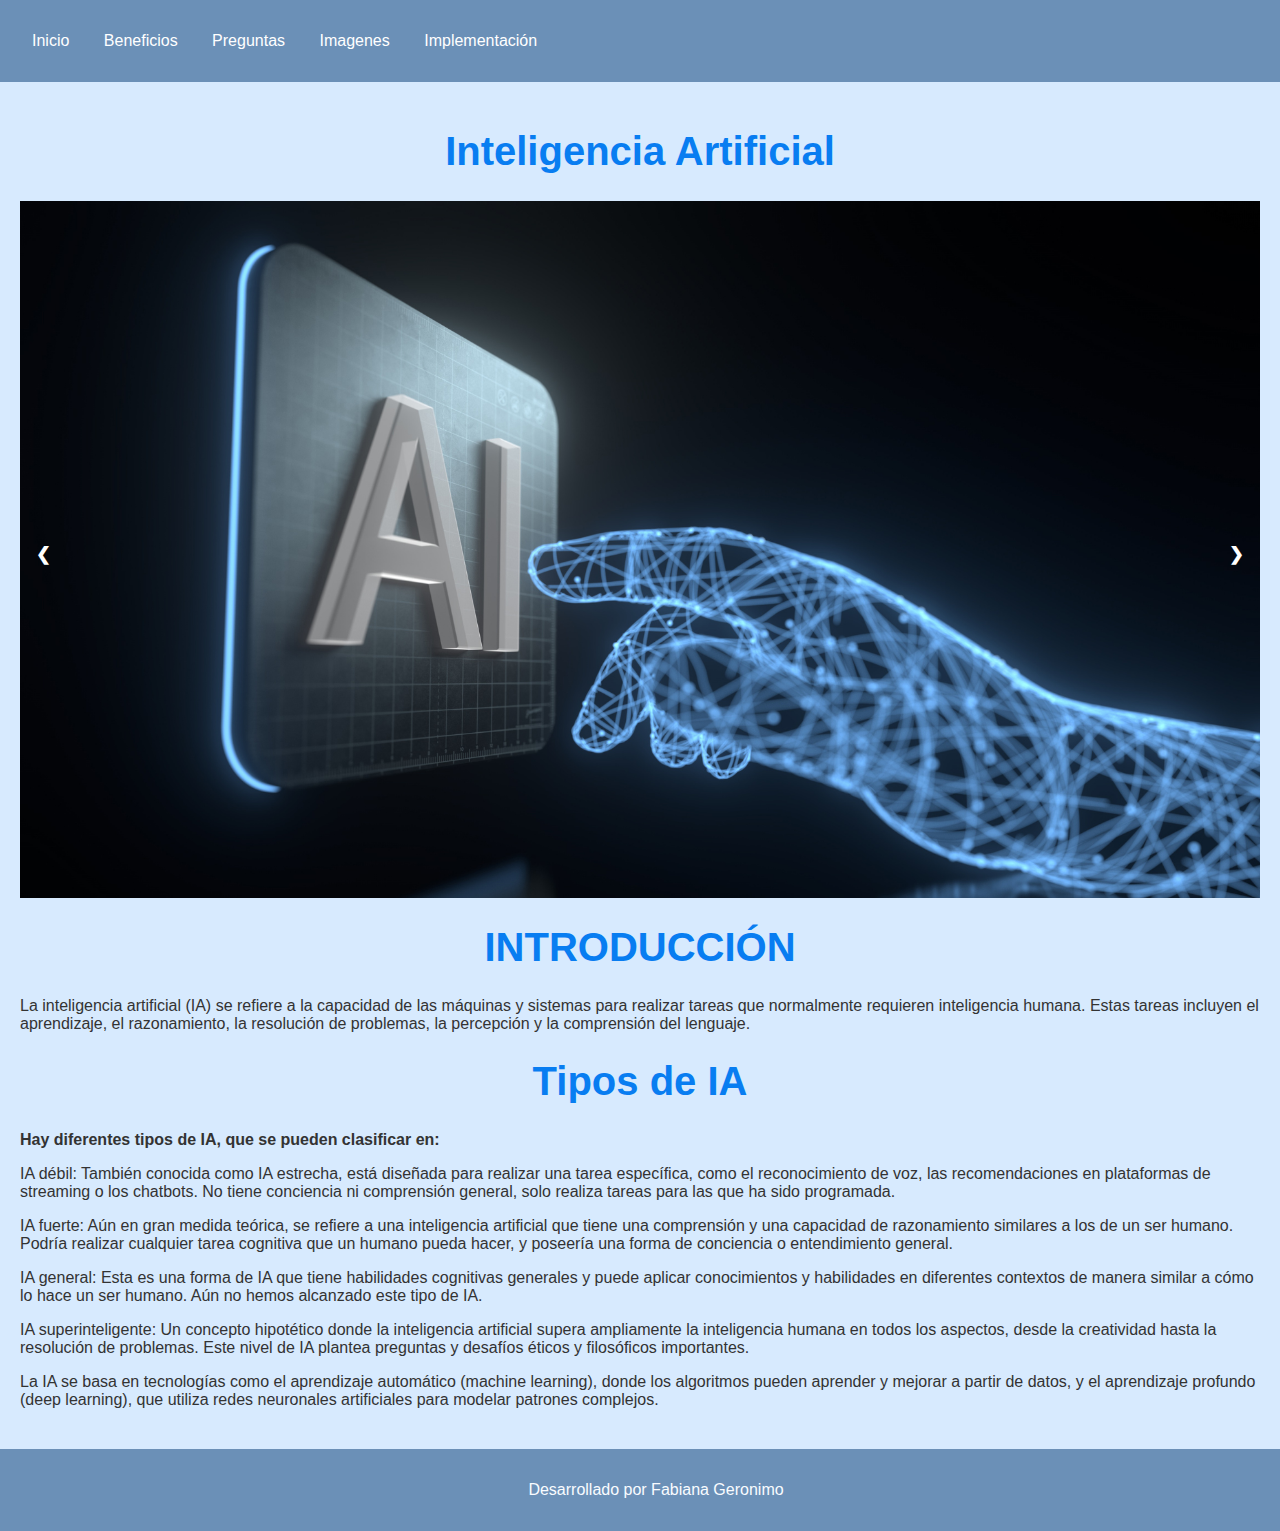
<file: index.html>
<!DOCTYPE html>
<html>
<head>
	<meta charset="UTF-8">
    <meta name="viewport" content="width=device-width, initial-scale=1.0">
	<title></title>
	<link rel="stylesheet" type="text/css" href="estilos/estilo.css">
</head>
<body>
	 <header>
        <nav>
            <ul>
                <li><a href="index.html">Inicio</a></li>
                <li><a href="beneficios.html">Beneficios</a></li>
                <li><a href="preguntas.html">Preguntas</a></li>
                <li><a href="imagenes.html">Imagenes</a></li>
                 <li><a href="contacto.html">Implementación</a></li>
                
            </ul>
        </nav>
    </header>
    <main>
    	<h1>Inteligencia Artificial</h1>
    	<section>
    		 <div class="slider">
                <div class="slides">
                    <div class="slide">
                        <img src="imagenes/1.png" alt="Imagen 1">
                    </div>
                    <div class="slide">
                        <img src="imagenes/2.png" alt="Imagen 2">
                    </div>
                    <div class="slide">
                        <img src="imagenes/3.png" alt="Imagen 3">
                    </div>
                </div>
                <a class="prev" onclick="plusSlides(-1)">&#10094;</a>
                <a class="next" onclick="plusSlides(1)">&#10095;</a>
            </div>
    		<div>
    			<h1>INTRODUCCIÓN</h1>
    			<p>
                 La inteligencia artificial (IA) se refiere a la capacidad de las máquinas y sistemas para realizar tareas que normalmente requieren inteligencia humana. Estas tareas incluyen el aprendizaje, el razonamiento, la resolución de problemas, la percepción y la comprensión del lenguaje.

    			</p>
    		</div>
    		<div>
    			<h1><strong>Tipos de IA</strong></h1>
    			<p><strong>Hay diferentes tipos de IA, que se pueden clasificar en:</strong></p>

                 <p>IA débil: También conocida como IA estrecha, está diseñada para realizar una tarea específica, como el reconocimiento de voz, las recomendaciones en plataformas de streaming o los chatbots. No tiene conciencia ni comprensión general, solo realiza tareas para las que ha sido programada.</p>

                <p>IA fuerte: Aún en gran medida teórica, se refiere a una inteligencia artificial que tiene una comprensión y una capacidad de razonamiento similares a los de un ser humano. Podría realizar cualquier tarea cognitiva que un humano pueda hacer, y poseería una forma de conciencia o entendimiento general.</p>

                <p>IA general: Esta es una forma de IA que tiene habilidades cognitivas generales y puede aplicar conocimientos y habilidades en diferentes contextos de manera similar a cómo lo hace un ser humano. Aún no hemos alcanzado este tipo de IA.</p>

                <p>IA superinteligente: Un concepto hipotético donde la inteligencia artificial supera ampliamente la inteligencia humana en todos los aspectos, desde la creatividad hasta la resolución de problemas. Este nivel de IA plantea preguntas y desafíos éticos y filosóficos importantes.</p>

                <p>La IA se basa en tecnologías como el aprendizaje automático (machine learning), donde los algoritmos pueden aprender y mejorar a partir de datos, y el aprendizaje profundo (deep learning), que utiliza redes neuronales artificiales para modelar patrones complejos.</p>
    		</div>
    	</section>
    </main>

<script src="js/script.js"></script>
<footer>
	<p>Desarrollado por Fabiana Geronimo</p>
</footer>

</body>
</html>
</file>
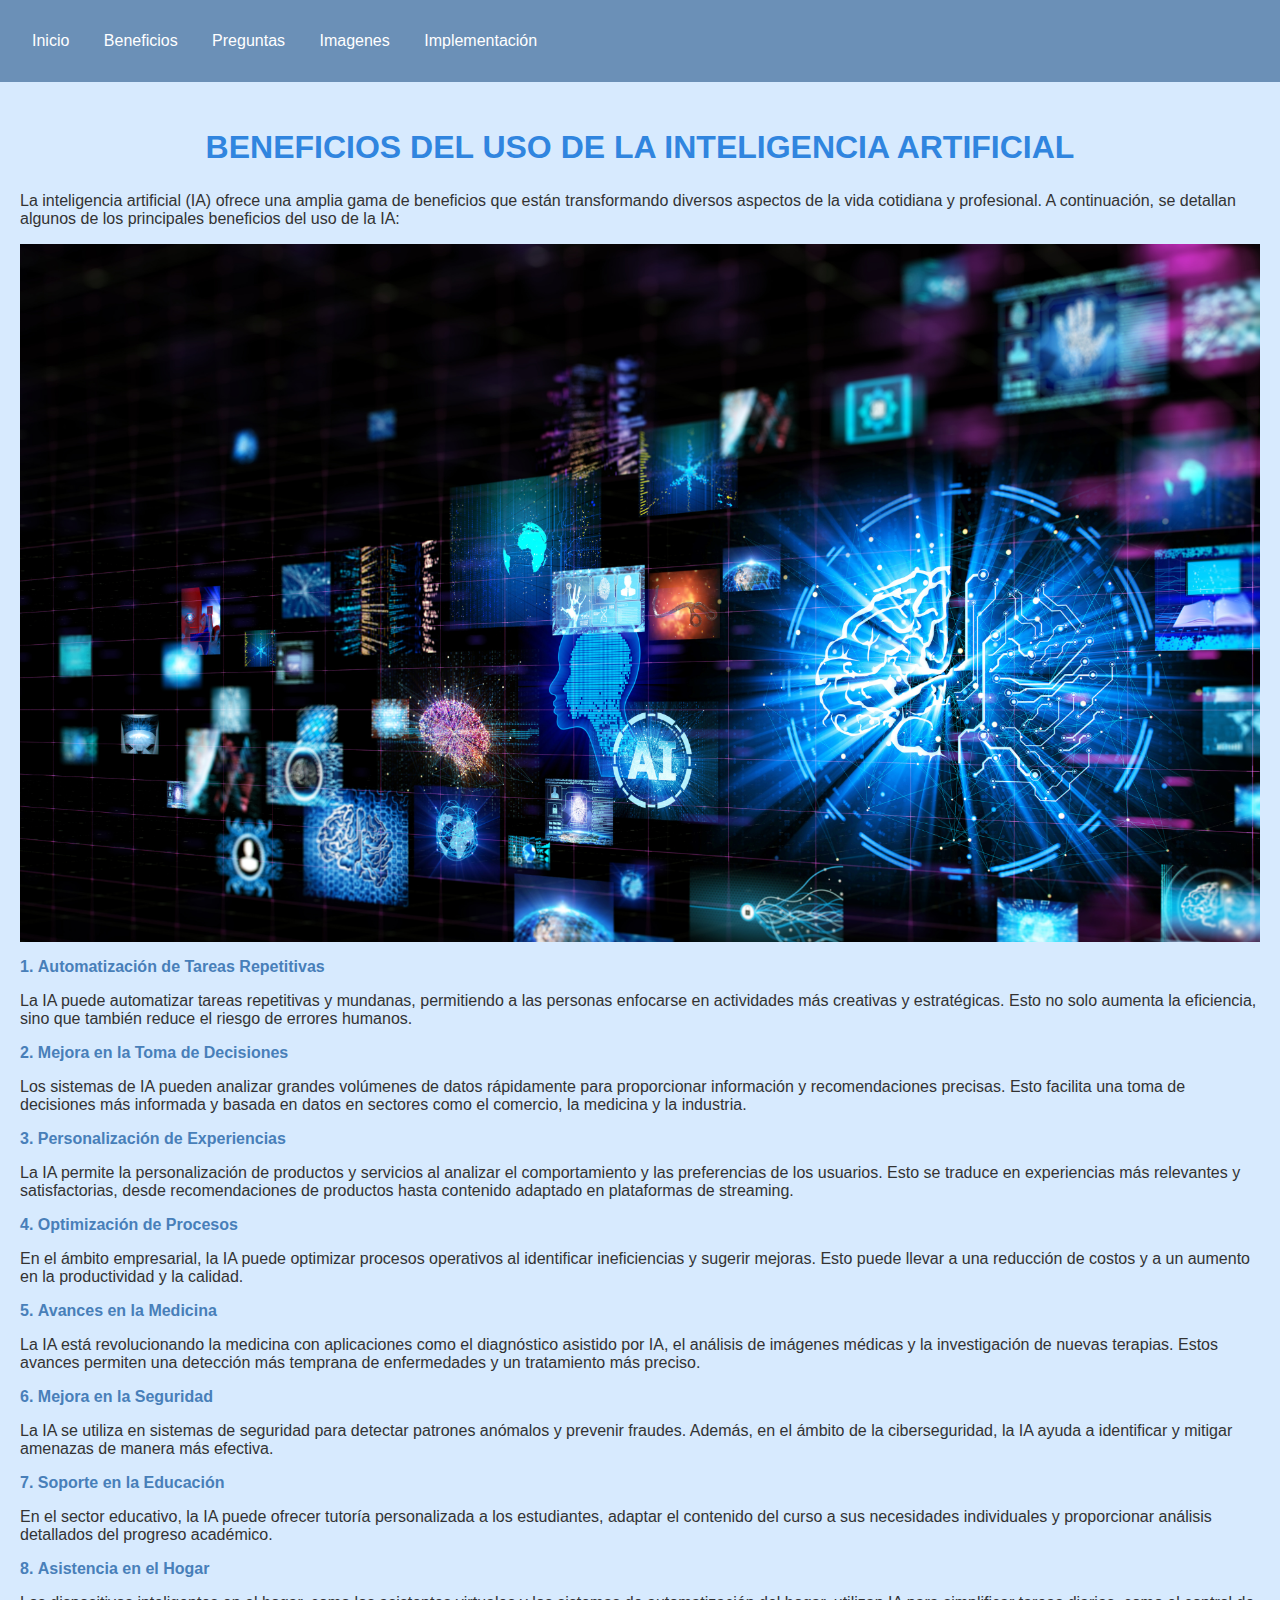
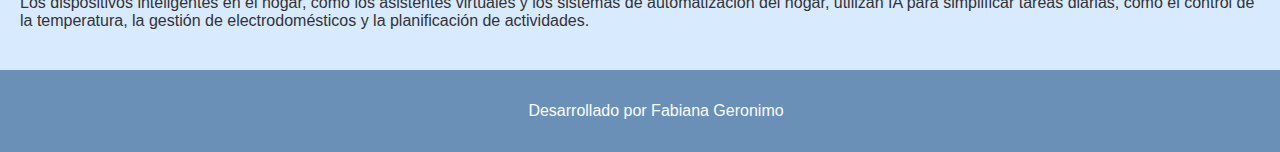
<file: beneficios.html>
<!DOCTYPE html>
<html>
<head>
	<meta charset="UTF-8">
    <meta name="viewport" content="width=device-width, initial-scale=1.0">
	<title></title>
	<link rel="stylesheet" type="text/css" href="estilos/estilo.css">
</head>
<body>
	 <header>
        <nav>
            <ul>
                <li><a href="index.html">Inicio</a></li>
                <li><a href="beneficios.html">Beneficios</a></li>
                <li><a href="preguntas.html">Preguntas</a></li>
                <li><a href="imagenes.html">Imagenes</a></li>
                 <li><a href="contacto.html">Implementación</a></li>
                
            </ul>
        </nav>
    </header>
    <main>
    	  <section>
             <h2>BENEFICIOS DEL USO DE LA INTELIGENCIA ARTIFICIAL</h2>
             <p>La inteligencia artificial (IA) ofrece una amplia gama de beneficios que están transformando diversos aspectos de la vida cotidiana y profesional. A continuación, se detallan algunos de los principales beneficios del uso de la IA:</p>

             <div>
                 <img src="imagenes/2.png">
             </div>

            <h3>1. <strong>Automatización de Tareas Repetitivas</strong></h3>
               <p>La IA puede automatizar tareas repetitivas y mundanas, permitiendo a las personas enfocarse en actividades más creativas y estratégicas. Esto no solo aumenta la eficiencia, sino que también reduce el riesgo de errores humanos.</p>

            <h3>2. <strong>Mejora en la Toma de Decisiones</strong></h3>
            <p>Los sistemas de IA pueden analizar grandes volúmenes de datos rápidamente para proporcionar información y recomendaciones precisas. Esto facilita una toma de decisiones más informada y basada en datos en sectores como el comercio, la medicina y la industria.</p>

            <h3>3. <strong>Personalización de Experiencias</strong></h3>
               <p>La IA permite la personalización de productos y servicios al analizar el comportamiento y las preferencias de los usuarios. Esto se traduce en experiencias más relevantes y satisfactorias, desde recomendaciones de productos hasta contenido adaptado en plataformas de streaming.</p>

            <h3>4. <strong>Optimización de Procesos</strong></h3>
              <p>En el ámbito empresarial, la IA puede optimizar procesos operativos al identificar ineficiencias y sugerir mejoras. Esto puede llevar a una reducción de costos y a un aumento en la productividad y la calidad.</p>

           <h3>5. <strong>Avances en la Medicina</strong></h3>
              <p>La IA está revolucionando la medicina con aplicaciones como el diagnóstico asistido por IA, el análisis de imágenes médicas y la investigación de nuevas terapias. Estos avances permiten una detección más temprana de enfermedades y un tratamiento más preciso.</p>

           <h3>6. <strong>Mejora en la Seguridad</strong></h3>
             <p>La IA se utiliza en sistemas de seguridad para detectar patrones anómalos y prevenir fraudes. Además, en el ámbito de la ciberseguridad, la IA ayuda a identificar y mitigar amenazas de manera más efectiva.</p>

          <h3>7. <strong>Soporte en la Educación</strong></h3>
             <p>En el sector educativo, la IA puede ofrecer tutoría personalizada a los estudiantes, adaptar el contenido del curso a sus necesidades individuales y proporcionar análisis detallados del progreso académico.</p>

          <h3>8. <strong>Asistencia en el Hogar</strong></h3>
              <p>Los dispositivos inteligentes en el hogar, como los asistentes virtuales y los sistemas de automatización del hogar, utilizan IA para simplificar tareas diarias, como el control de la temperatura, la gestión de electrodomésticos y la planificación de actividades.</p>

              

    </main>
<footer>
	<p>Desarrollado por Fabiana Geronimo</p>
</footer>

</body>
</html>
</file>
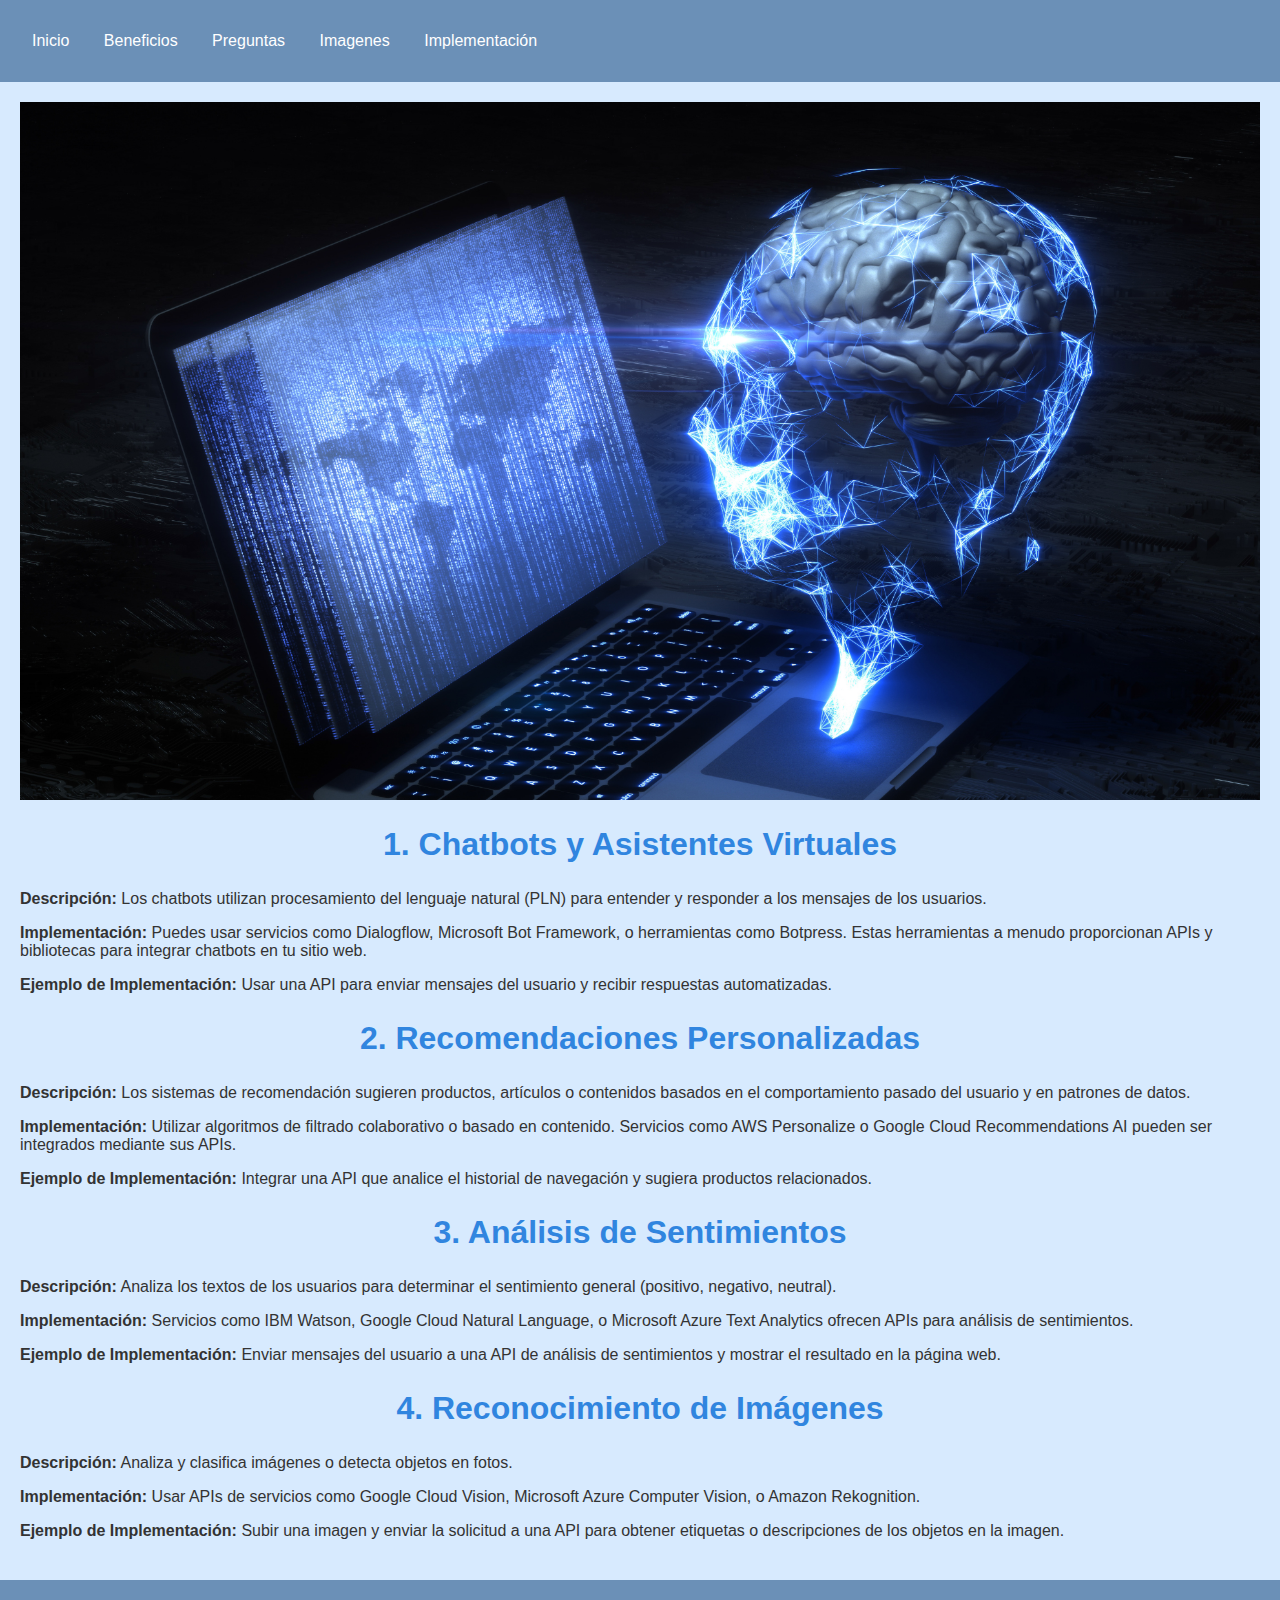
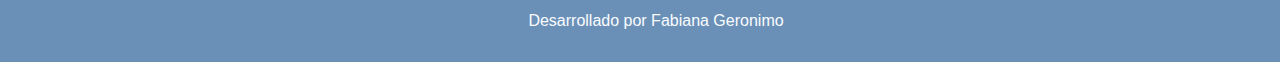
<file: contacto.html>
<!DOCTYPE html>
<html>
<head>
	<meta charset="UTF-8">
    <meta name="viewport" content="width=device-width, initial-scale=1.0">
	<title></title>
	<link rel="stylesheet" type="text/css" href="estilos/estilo.css">
</head>
<body>
	 <header>
        <nav>
            <ul>
                <li><a href="index.html">Inicio</a></li>
                <li><a href="beneficios.html">Beneficios</a></li>
                <li><a href="preguntas.html">Preguntas</a></li>
                <li><a href="imagenes.html">Imagenes</a></li>
                <li><a href="contacto.html">Implementación</a></li>
                
            </ul>
        </nav>
    </header>
    <main>
        <section >
            <div>
                <img src="imagenes/5.png">
            </div>
            <div class="section">
        <h2>1. Chatbots y Asistentes Virtuales</h2>
        <p><strong>Descripción:</strong> Los chatbots utilizan procesamiento del lenguaje natural (PLN) para entender y responder a los mensajes de los usuarios.</p>
        <p><strong>Implementación:</strong> Puedes usar servicios como Dialogflow, Microsoft Bot Framework, o herramientas como Botpress. Estas herramientas a menudo proporcionan APIs y bibliotecas para integrar chatbots en tu sitio web.</p>
        <p><strong>Ejemplo de Implementación:</strong> Usar una API para enviar mensajes del usuario y recibir respuestas automatizadas.</p>
    </div>

    <div class="section">
        <h2>2. Recomendaciones Personalizadas</h2>
        <p><strong>Descripción:</strong> Los sistemas de recomendación sugieren productos, artículos o contenidos basados en el comportamiento pasado del usuario y en patrones de datos.</p>
        <p><strong>Implementación:</strong> Utilizar algoritmos de filtrado colaborativo o basado en contenido. Servicios como AWS Personalize o Google Cloud Recommendations AI pueden ser integrados mediante sus APIs.</p>
        <p><strong>Ejemplo de Implementación:</strong> Integrar una API que analice el historial de navegación y sugiera productos relacionados.</p>
    </div>

    <div class="section">
        <h2>3. Análisis de Sentimientos</h2>
        <p><strong>Descripción:</strong> Analiza los textos de los usuarios para determinar el sentimiento general (positivo, negativo, neutral).</p>
        <p><strong>Implementación:</strong> Servicios como IBM Watson, Google Cloud Natural Language, o Microsoft Azure Text Analytics ofrecen APIs para análisis de sentimientos.</p>
        <p><strong>Ejemplo de Implementación:</strong> Enviar mensajes del usuario a una API de análisis de sentimientos y mostrar el resultado en la página web.</p>
    </div>

    <div class="section">
        <h2>4. Reconocimiento de Imágenes</h2>
        <p><strong>Descripción:</strong> Analiza y clasifica imágenes o detecta objetos en fotos.</p>
        <p><strong>Implementación:</strong> Usar APIs de servicios como Google Cloud Vision, Microsoft Azure Computer Vision, o Amazon Rekognition.</p>
        <p><strong>Ejemplo de Implementación:</strong> Subir una imagen y enviar la solicitud a una API para obtener etiquetas o descripciones de los objetos en la imagen.</p>
    </div>
          
        </section>
    </main>
<footer>
	<p>Desarrollado por Fabiana Geronimo</p>
</footer>

</body>
</html>
</file>
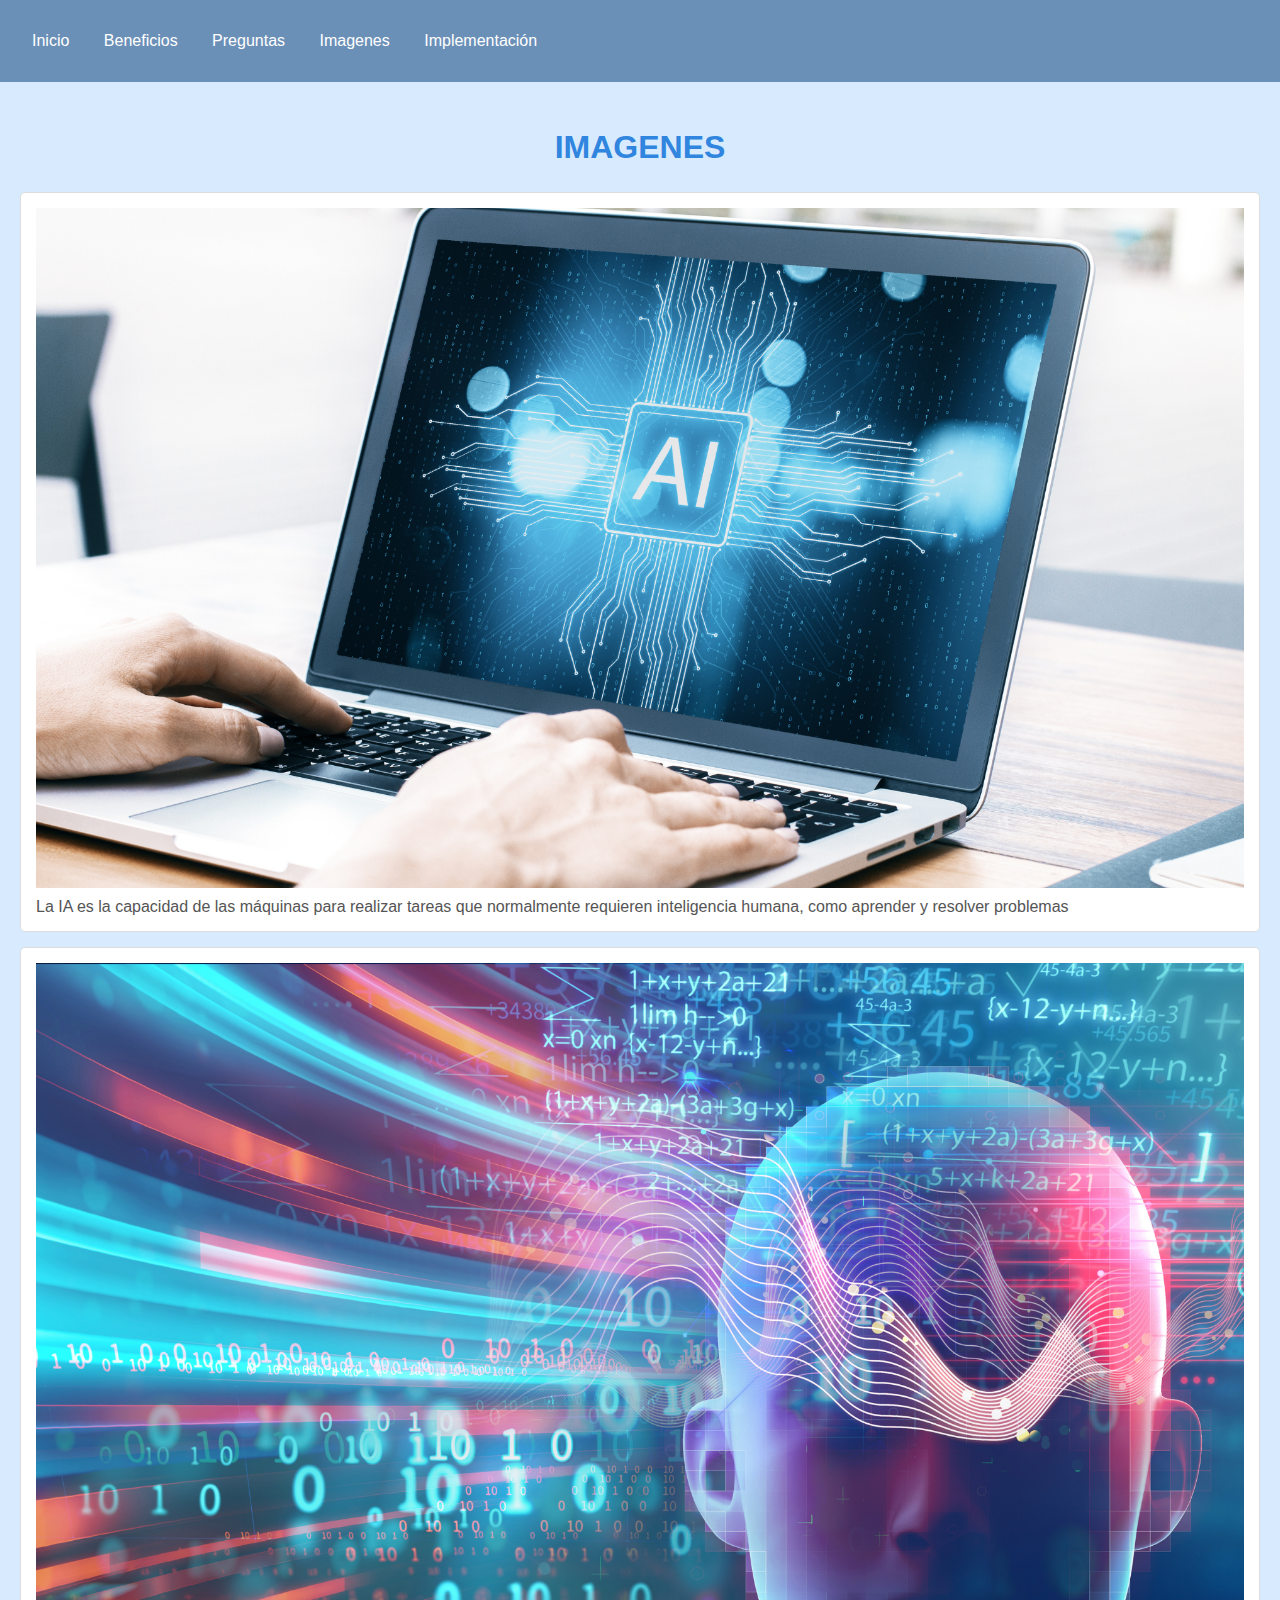
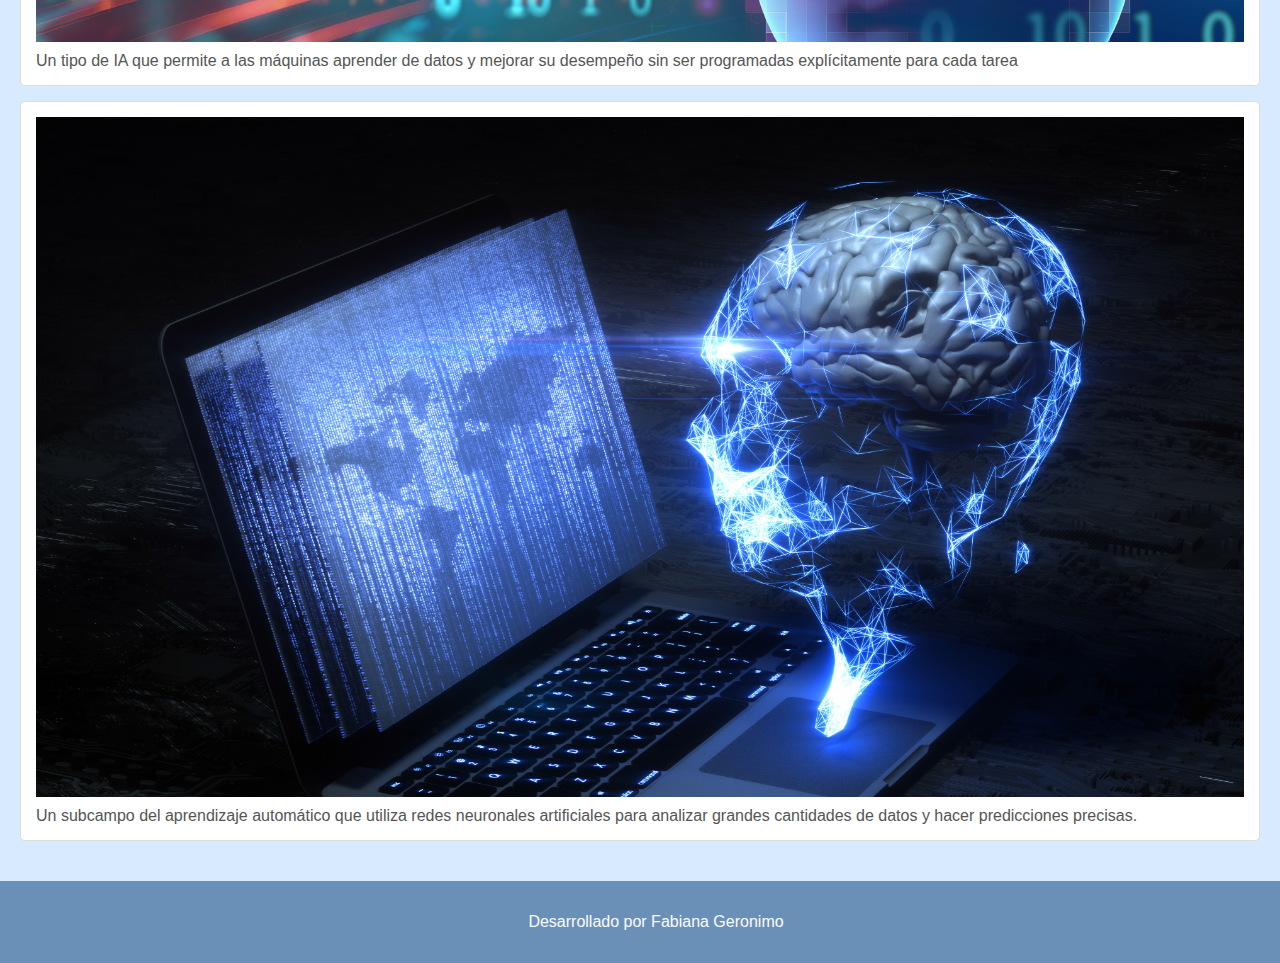
<file: imagenes.html>
<!DOCTYPE html>
<html>
<head>
	<meta charset="UTF-8">
    <meta name="viewport" content="width=device-width, initial-scale=1.0">
	<title></title>
	<link rel="stylesheet" type="text/css" href="estilos/estilo.css">
</head>
<body>
	 <header>
        <nav>
            <ul>
                <li><a href="index.html">Inicio</a></li>
                <li><a href="beneficios.html">Beneficios</a></li>
                <li><a href="preguntas.html">Preguntas</a></li>
                <li><a href="imagenes.html">Imagenes</a></li>
                 <li><a href="contacto.html">Implementación</a></li>
                
            </ul>
        </nav>
    </header>
    <main>
    	  <section>
          <h2>IMAGENES</h2>
    
           <div class="pregunta">
             <img src="imagenes/3.png">
             <p>La IA es la capacidad de las máquinas para realizar tareas que normalmente requieren inteligencia humana, como aprender y resolver problemas</p>
          </div>
    
    <div class="pregunta">
        <img src="imagenes/4.png">
        <p>Un tipo de IA que permite a las máquinas aprender de datos y mejorar su desempeño sin ser programadas explícitamente para cada tarea</p>
    </div>
    
    <div class="pregunta">
        <img src="imagenes/5.png">
        <p>Un subcampo del aprendizaje automático que utiliza redes neuronales artificiales para analizar grandes cantidades de datos y hacer predicciones precisas.</p>
    </div>
    
   
</section>

  
             
              

    </main>
<footer>
	<p>Desarrollado por Fabiana Geronimo</p>
</footer>

</body>
</html>
</file>
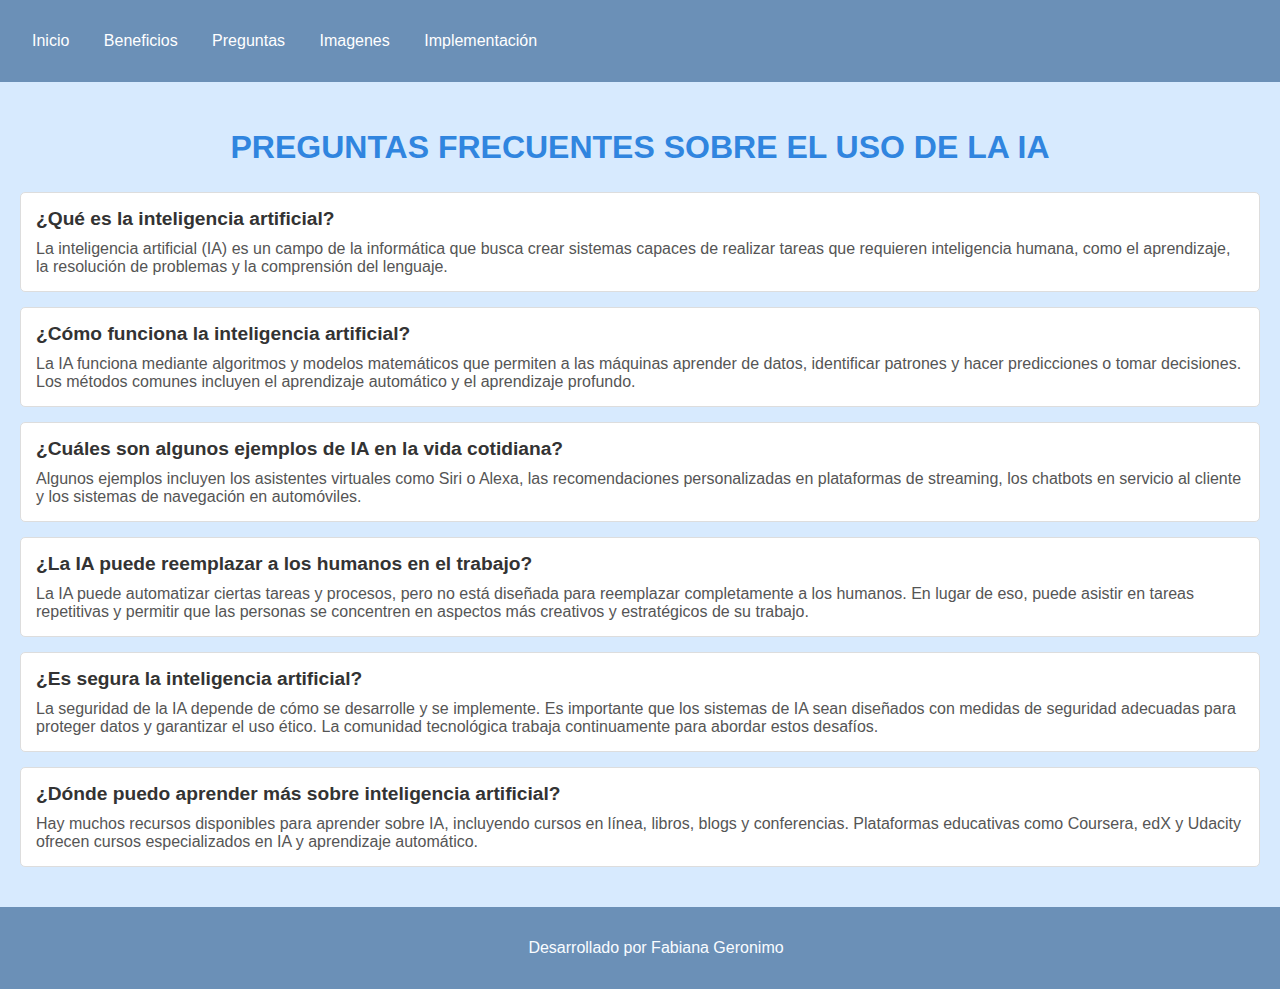
<file: preguntas.html>
<!DOCTYPE html>
<html>
<head>
	<meta charset="UTF-8">
    <meta name="viewport" content="width=device-width, initial-scale=1.0">
	<title></title>
	<link rel="stylesheet" type="text/css" href="estilos/estilo.css">
</head>
<body>
	 <header>
        <nav>
            <ul>
                <li><a href="index.html">Inicio</a></li>
                <li><a href="beneficios.html">Beneficios</a></li>
                <li><a href="preguntas.html">Preguntas</a></li>
                <li><a href="imagenes.html">Imagenes</a></li>
                 <li><a href="contacto.html">Implementación</a></li>
                
            </ul>
        </nav>
    </header>
    <main>
    	  <section>
          <h2>PREGUNTAS FRECUENTES SOBRE EL USO DE LA IA</h2>
    
           <div class="pregunta">
             <h3>¿Qué es la inteligencia artificial?</h3>
             <p>La inteligencia artificial (IA) es un campo de la informática que busca crear sistemas capaces de realizar tareas que requieren inteligencia humana, como el aprendizaje, la resolución de problemas y la comprensión del lenguaje.</p>
          </div>
    
    <div class="pregunta">
        <h3>¿Cómo funciona la inteligencia artificial?</h3>
        <p>La IA funciona mediante algoritmos y modelos matemáticos que permiten a las máquinas aprender de datos, identificar patrones y hacer predicciones o tomar decisiones. Los métodos comunes incluyen el aprendizaje automático y el aprendizaje profundo.</p>
    </div>
    
    <div class="pregunta">
        <h3>¿Cuáles son algunos ejemplos de IA en la vida cotidiana?</h3>
        <p>Algunos ejemplos incluyen los asistentes virtuales como Siri o Alexa, las recomendaciones personalizadas en plataformas de streaming, los chatbots en servicio al cliente y los sistemas de navegación en automóviles.</p>
    </div>
    
    <div class="pregunta">
        <h3>¿La IA puede reemplazar a los humanos en el trabajo?</h3>
        <p>La IA puede automatizar ciertas tareas y procesos, pero no está diseñada para reemplazar completamente a los humanos. En lugar de eso, puede asistir en tareas repetitivas y permitir que las personas se concentren en aspectos más creativos y estratégicos de su trabajo.</p>
    </div>
    
    <div class="pregunta">
        <h3>¿Es segura la inteligencia artificial?</h3>
        <p>La seguridad de la IA depende de cómo se desarrolle y se implemente. Es importante que los sistemas de IA sean diseñados con medidas de seguridad adecuadas para proteger datos y garantizar el uso ético. La comunidad tecnológica trabaja continuamente para abordar estos desafíos.</p>
    </div>
    
    <div class="pregunta">
        <h3>¿Dónde puedo aprender más sobre inteligencia artificial?</h3>
        <p>Hay muchos recursos disponibles para aprender sobre IA, incluyendo cursos en línea, libros, blogs y conferencias. Plataformas educativas como Coursera, edX y Udacity ofrecen cursos especializados en IA y aprendizaje automático.</p>
    </div>
</section>

    
              

    </main>
<footer>
	<p>Desarrollado por Fabiana Geronimo</p>
</footer>

</body>
</html>
</file>
<file: estilos/estilo.css>
body {
    font-family: Arial, sans-serif;
    margin: 0;
    padding: 0;
    color: #333;
    background-color: #d7eafe;
}

header {
    background-color: #6b90b7;
   
    color: #f9fcff;
    padding: 1rem;
}

nav ul {
    list-style-type: none;
    padding: 0;
    margin: 0;
}

nav ul li {
    display: inline;
    margin-right: 20px;
}

nav ul li a {
    color: #fff;
    text-decoration: none;
}

nav ul li a:hover {
    text-decoration: underline;
}

main {
    padding: 20px;
}

h1 {
    color: #087df1;
    font-size: 2rem;
    text-align: center;
}
h2{
     text-align: center;
     color: #3085df;
     font-size: 2rem;
}
h3{
    color:#487fb9;
    text-align: justify;
    font-size: 1rem;
}

img {
    max-width: 100%;
    height: auto;
    display: block;
    margin: 0 auto;
}

section {
    margin-bottom: 20px;
}

footer {
    background-color: #6b90b7;
    color: #f9fcff;
    text-align: center;
    padding: 1rem;
    bottom: 0;
    width: 100%;
}
.pregunta {
    margin-bottom: 15px;
    padding: 15px;
    border: 1px solid #ddd;
    border-radius: 5px;
    background-color: #fff;
}


.pregunta h3 {
    font-size: 1.2rem;
    color: #333;
    margin: 0;
}


.pregunta p {
    font-size: 1rem;
    color: #555;
    margin: 10px 0 0;
}
 .slider {
            position: relative;
            max-width: 100%;
            margin: auto;
            overflow: hidden;
        }

        .slides {
            display: flex;
            transition: transform 0.5s ease-in-out;
        }

        .slide {
            min-width: 100%;
            box-sizing: border-box;
        }

        .slide img {
            width: 100%;
            vertical-align: middle;
        }

        .prev, .next {
            cursor: pointer;
            position: absolute;
            top: 50%;
            width: auto;
            padding: 16px;
            margin-top: -22px;
            color: white;
            font-weight: bold;
            font-size: 18px;
            transition: background-color 0.6s ease;
            border-radius: 0 3px 3px 0;
            user-select: none;
        }

        .next {
            right: 0;
            border-radius: 3px 0 0 3px;
        }

        .prev:hover, .next:hover {
            background-color: rgba(0,0,0,0.8);
        }

@media (min-width: 1024px) {
    body {
        font-family: 'Verdana', sans-serif;
    }
    
    header {
        padding: 2rem;
    }

    h1 {
        font-size: 2.5rem;
    }
    
    nav ul li {
        margin-right: 30px;
    }
}

@media (max-width: 1023px) and (min-width: 768px) {
    body {
        font-family: 'Georgia', serif;
    }
    
    header {
        padding: 1.5rem;
    }

    h1 {
        font-size: 2rem;
    }
    
    nav ul li {
        margin-right: 20px;
    }
}


@media (max-width: 767px) {
    body {
        font-family: 'Arial', sans-serif;
    }
    
    header {
        padding: 1rem;
    }

    h1 {
        font-size: 1.5rem;
    }
    
    nav ul {
        text-align: center;
    }

    nav ul li {
        display: block;
        margin: 10px 0;
    }
}
</file>
